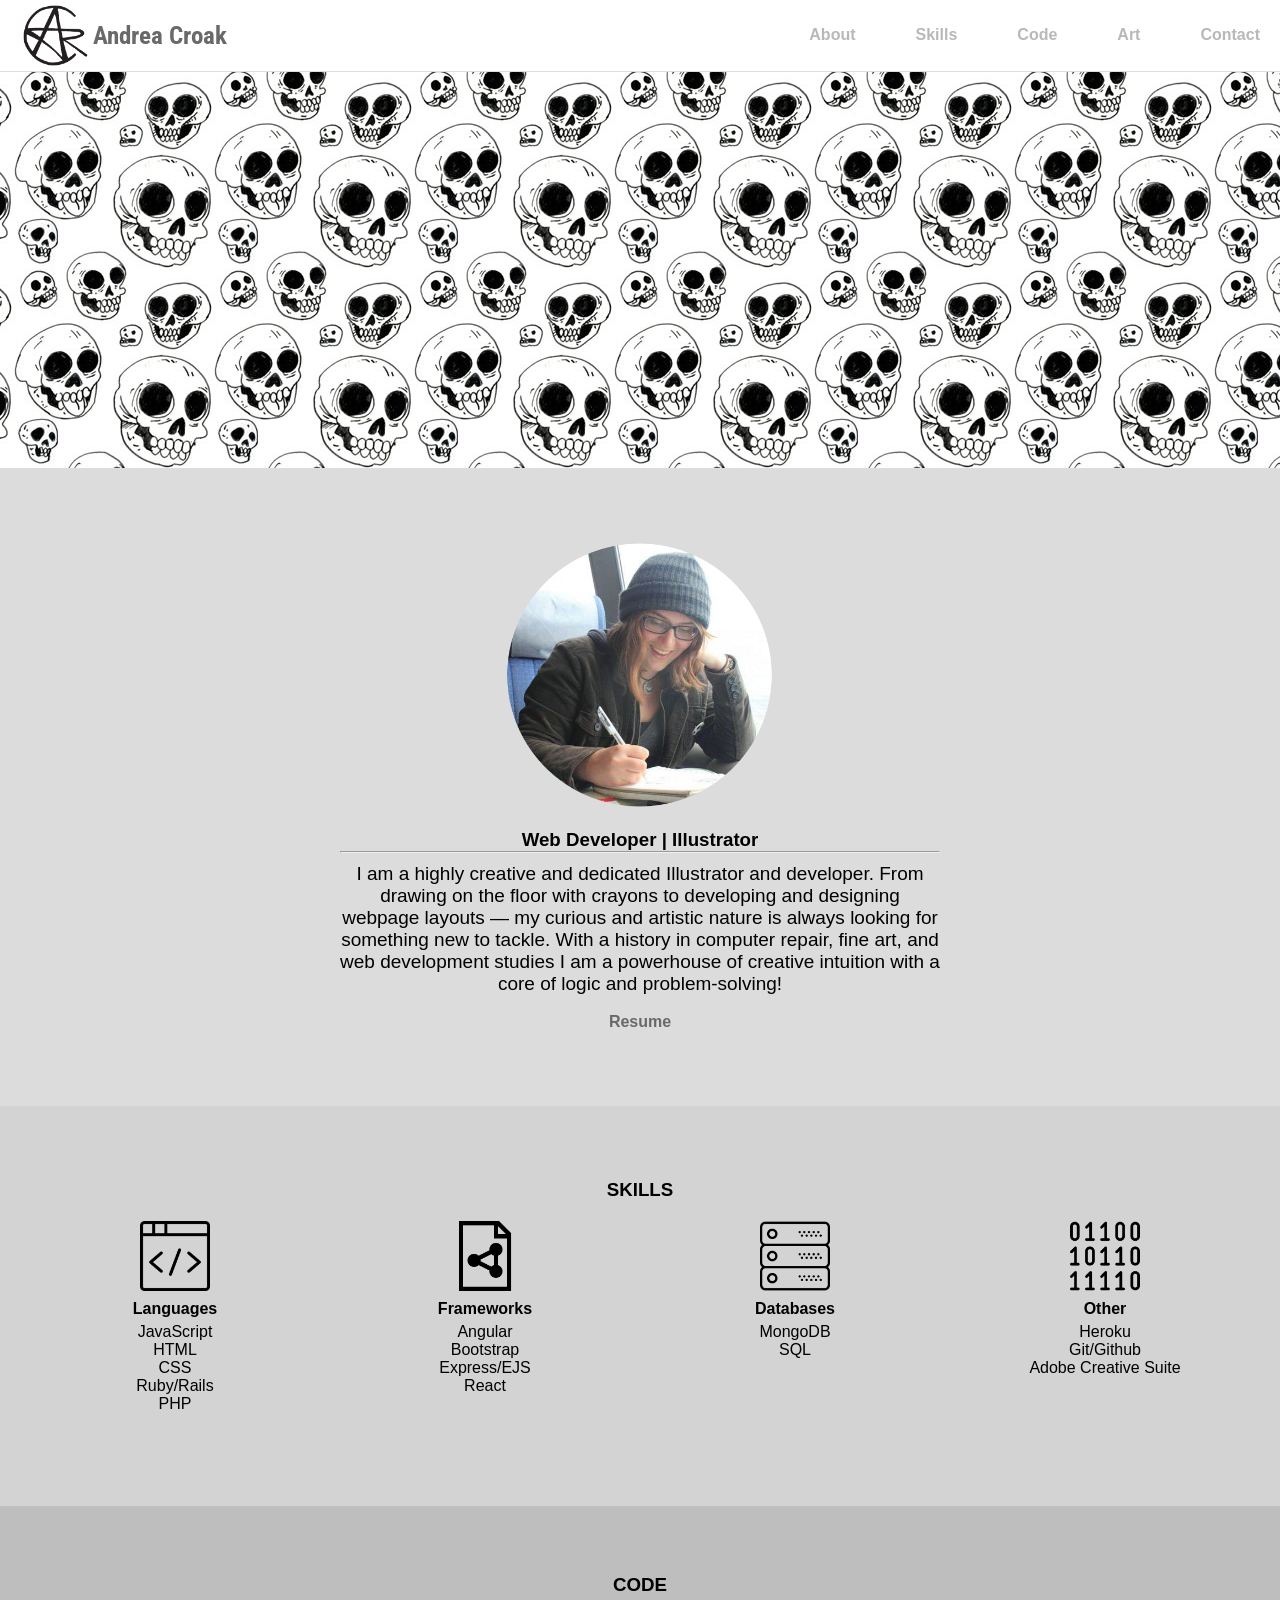
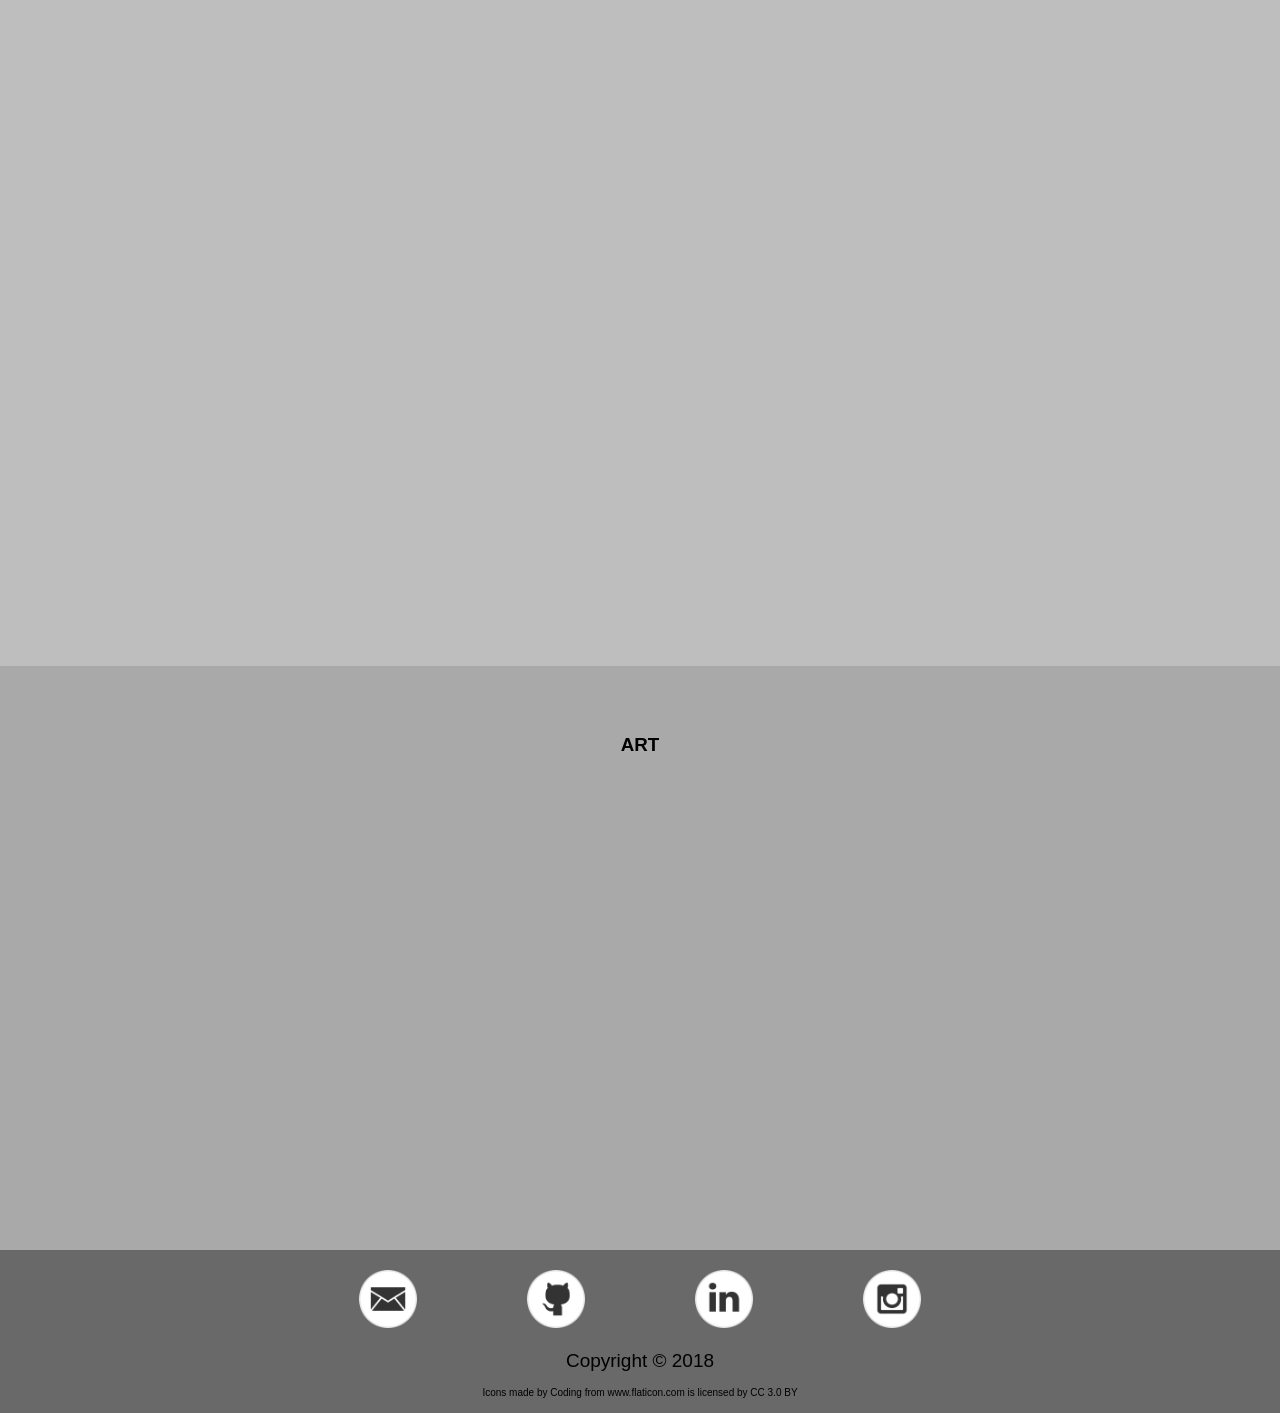
<file: index.html>
<!DOCTYPE html>
<html lang="en" dir="ltr">
  <head>
    <meta charset="utf-8">
    <link rel="shortcut icon" href="images/logo.png">
    <title>Andrea Croak</title>
    <link href="https://fonts.googleapis.com/css?family=Roboto+Condensed" rel="stylesheet">
    <link rel="stylesheet" href="https://unpkg.com/aos@next/dist/aos.css" />
    <script src="https://code.jquery.com/jquery-3.3.1.min.js" integrity="sha256-FgpCb/KJQlLNfOu91ta32o/NMZxltwRo8QtmkMRdAu8=" crossorigin="anonymous"></script>
    <script src="app.js"></script>
    <script src="https://unpkg.com/aos@next/dist/aos.js"></script>

    <link rel="stylesheet" href="css/main.css">
    <link rel="stylesheet" href="css/mobile.css">

  </head>
  <body>
    <div class="parent">
      <div class="navbar">
          <a href="#div2">
            <div class="logo flex-item">
              <img id="logo-img" src="images/logo.png" alt="logo" />
              <div class="">
                <ul>
                  <li><h1 id="logo-header">Andrea Croak</h1></li>
                </ul>
              </div>
            </div>
          </a>
          <div class="">

          </div>
        <div class="menu">
          <ul>
            <li><a href="#div3">About</a></li>
            <li><a href="#div4">Skills</a></li>
            <li><a href="#code">Code</a></li>
            <li><a href="#art">Art</a></li>
            <li><a href="#div7">Contact</a></li>
          </ul>
        </div>
      </div>
    </div>

    <div class="wrapper">

      <div class="categories welcome" id="div2">
        
      </div>

      <div class="categories" id="div3">
        <div class="sub3">
          <img src="images/doodler.png" alt="A picture of Andrea" class="profile-img">
          <br />
          <br />
          <h3>Web Developer | Illustrator</h3>
          <hr />
          <p class="about-descript">I am a highly creative and dedicated Illustrator and developer. From drawing on the floor with crayons to developing and designing webpage layouts — my curious and artistic nature is always looking for something new to tackle. With a history in computer repair, fine art, and web development studies I am a powerhouse of creative intuition with a core of logic and problem-solving!</p>
          <br />
          <h4><a href="docs/Final Resume.pdf" target="_blank" class="resume-link">Resume</a></h4>
        </div>
      </div>



      <div class="categories" id="div4">
        <div class="skills-header" id="skills">
          <h3>SKILLS</h3>
        </div>

          <div class="columns">
            <div class="sub4">
              <img src="images/skills_icons/coding.png" alt="Code Languages Icons">
              <h4>Languages</h4>
              <ul>
                <li>JavaScript</li>
                <li>HTML</li>
                <li>CSS</li>
                <li>Ruby/Rails</li>
                <li>PHP</li>
              </ul>
            </div>

            <div class="sub4" id="about">
              <img src="images/skills_icons/rdf-file.png" alt="Frameworks Icon">
              <h4>Frameworks</h4>
              <ul>
                <li>Angular</li>
                <li>Bootstrap</li>
                <li>Express/EJS</li>
                <li>React</li>
              </ul>
            </div>
            <div class="sub4">
              <img src="images/skills_icons/server.png" alt="Server Icon">
              <h4>Databases</h4>
              <ul>
                <li>MongoDB</li>
                <li>SQL</li>
              </ul>
            </div>
            <div class="sub4">
              <img src="images/skills_icons/binary-code.png" alt="Binary Icon">
              <h4>Other</h4>
              <ul>
                <li>Heroku</li>
                <li>Git/Github</li>
                <li>Adobe Creative Suite</li>
              </ul>
            </div>
          </div>
      </div>

      <div class="section-title" id="code">
        <h3>CODE</h3>
      </div>
      <div class="categories" id="div5">

        <div class="sub5" data-aos="zoom-in">
          <img src="images/code_imgs/blackjack.jpg" alt="">
          <h4>jack black blackjack</h4>
          <a href="https://acroak.github.io/blackjack/index.html" target="_blank"><h5>live</h5></a>
          <a href="https://github.com/acroak/acroak.github.io/tree/master/blackjack" target="_blank"><h5>code</h5></a>
        </div>

        <div class="sub5" data-aos="zoom-in" id="code-modal-2">
          <img src="images/code_imgs/folium.jpg" alt="">
          <h4>folium</h4>
          <a href="https://serene-mountain-45563.herokuapp.com/plants" target="_blank"><h5>live</h5></a>
          <a href="https://github.com/acroak/acroak.github.io/tree/master/folium" target="_blank"><h5>code</h5></a>
        </div>
        <div class="sub5" data-aos="zoom-in" id="code-modal-3">
          <img src="images/code_imgs/rentr.jpg" alt="">
          <h4>rentr</h4>
          <a href="https://mighty-bayou-92141.herokuapp.com/" target="_blank"><h5>live</h5></a>
          <a href="https://github.com/acroak/acroak.github.io/tree/master/rentr" target="_blank"><h5>code</h5></a>
        </div>
        <div class="sub5" data-aos="zoom-in" id="code-modal-4">
          <img src="images/code_imgs/tictactoe.jpg" alt="">
          <h4>tic tac toe</h4>
          <a href="https://acroak.github.io/tic_tac_toe/index.html" target="_blank"><h5>live</h5></a>
          <a href="https://github.com/acroak/acroak.github.io/tree/master/tic_tac_toe" target="_blank"><h5>code</h5></a>
        </div>
      </div>

      <div class="section-title" id='art'>
        <h3>ART</h3>
      </div>
      <div class="categories" id="div6">
        <div class="sub6" data-aos="zoom-in">
          <img src="images/art_imgs/inktober_modal/CorruptWizard_Insta.jpg" alt="">
          <h4>inktober</h4>
          <h5 id="open-art-modal-1">more</h5>
        </div>
          <div class="modal" id="art-modal-1">
            <div id="modal-textbox">
              <div class="close-btn">
                <a id="close-1" href="#">X</a>
              </div>
              <h1>Inktober</h1>
              <div class="container">
                <div class="carousel-container">
                  <!-- previous button -->
                  <div class="carousel-button previous1">
                    <!-- from linearicons icon font -->
                    <span><h2><</h2> </span>

                  </div>
                  <!-- images -->
                  <div class="carousel1-images">
                    <img src="images/art_imgs/inktober_modal/CorruptWizard_Insta.jpg" alt="Corrupt Wizard">
                    <img src="images/art_imgs/inktober_modal/RakashaSorceror_Insta.jpg" alt="Rakasha Sorceror">
                    <img src="images/art_imgs/inktober_modal/Screen Shot 2018-08-21 at 2.04.03 PM.png" alt="Orc Shaman">
                    <img src="images/art_imgs/inktober_modal/Screen Shot 2018-08-21 at 2.04.27 PM.png" alt="Ratkin Witch">
                    <img src="images/art_imgs/inktober_modal/Screen Shot 2018-08-21 at 2.05.01 PM.png" alt="Kenku Mystic">
                    <img src="images/art_imgs/inktober_modal/Screen Shot 2018-08-21 at 2.05.15 PM.png" alt="Gnoll Wizard">
                    <img src="images/art_imgs/inktober_modal/Screen Shot 2018-08-21 at 2.05.33 PM.png" alt="Dragon Born Barbarian">

                  </div>
                  <!-- next button -->
                  <div class="carousel-button next1">
                    <!-- from linearicons icon font -->
                    <span><h2>></h2> </span>
                  </div>
                </div>
              </div> <!--end carousel container -->
            </div> <!-- end modal text box -->
          </div> <!-- end art-modal-1 -->
        <div class="sub6" data-aos="zoom-in">
          <img src="images/art_imgs/traditional_modal/owl_insta.jpg" alt="">
          <h4>Traditional</h4>
          <h5 id="open-art-modal-2">more</h5>
        </div>
        <div class="modal" id="art-modal-2">
          <div id="modal-textbox">
            <div class="close-btn">
              <a id="close-2" href="#">X</a>
            </div>
            <h1>traditional</h1>
            <!-- CAROUSEL -->
            <div class="container">
              <div class="carousel-container">
                <!-- previous button -->
                <div class="carousel-button previous2">
                  <span><h2><</h2> </span>

                </div>
                <!-- images -->
                <div class="carousel2-images">
                  <img src="images/art_imgs/traditional_modal/owl_insta.jpg" alt="Barred Owl">
                  <img src="images/art_imgs/traditional_modal/Screen Shot 2018-08-21 at 2.07.49 PM.png" alt="pigeon painting">
                  <img src="images/art_imgs/traditional_modal/Screen Shot 2018-08-21 at 12.29.30 PM.png" alt="tri-clops">
                  <img src="images/art_imgs/traditional_modal/Woody_Insta.jpg" alt="Woody the Greyhound">
                  <img src="images/art_imgs/traditional_modal/XmasTurkey17_Insta.jpg" alt="Turkey">
                </div>
                <!-- next button -->
                <div class="carousel-button next2">
                  <span><h2>></h2> </span>
                </div>
              </div>
            </div> <!--end carousel container -->
          </div>
        </div>
        <div class="sub6" data-aos="zoom-in">
          <img src="images/art_imgs/creepy_modal/Screen Shot 2018-08-21 at 2.08.04 PM.png" alt="">
          <h4>creepy creatures</h4>
          <h5 id="open-art-modal-3">more</h5>
        </div>
      </div>
      <div class="modal" id="art-modal-3">
        <div id="modal-textbox">
          <div class="close-btn">
            <a id="close-3" href="#">X</a>
          </div>
          <h1>Creatures</h1>
          <!-- CAROUSEL -->
          <div class="container">
            <div class="carousel-container">
              <!-- previous button -->
              <div class="carousel-button previous3"
                <span><h2><</h2> </span>

              </div>
              <!-- images -->
              <div class="carousel3-images">
                <img src="images/art_imgs/creepy_modal/Screen Shot 2018-08-21 at 2.08.04 PM.png" alt="clay creature">
                <img src="images/art_imgs/creepy_modal/Screen Shot 2018-08-21 at 2.08.16 PM.png" alt="clay creatures">
                <img src="images/art_imgs/creepy_modal/Screen Shot 2018-08-21 at 12.29.49 PM.png" alt="clay creatures">
              </div>
              <!-- next button -->
              <div class="carousel-button next3">
                <!-- from linearicons icon font -->
                <span><h2>></h2> </span>
              </div>
            </div>
          </div> <!--end carousel container -->
        </div>
      </div>

      <div class="social-nav" id="div7">
        <ul class="contact-info social-menu">
          <li class="social-icon">
            <a href="mailto:acroak@live.com">
              <img src="images/social_icons/if_email_mail_envelope_send_message_1011336.png" alt="Email Icon" id="email-icon"/>
            </a>
          </li>
          <li class="social-icon">
            <a href="https://github.com/acroak" target="_blank">
              <img src="images/social_icons/if_github_social_media_logo_1221583.png" alt="GitHub icon" id="github-icon">
            </a>
          </li>
          <li class="social-icon">
            <a href="https://www.linkedin.com/in/andreacroak/" target="_blank">
              <img src="images/social_icons/if_online_social_media_linked_in_734383.png" alt="LinkedIn Icon" id="linkedin-icon">
            </a>
          </li>
          <li class="social-icon">
            <a href="https://www.instagram.com/arcroak/?hl=en" target="_blank">
              <img src="images/social_icons/if_instagram_online_social_media_734394.png" alt="Instagram Icon" id="instagram-icon">
            </a>
          </li>
        </ul>
      </div>
      <div class="categories" id="img-source">
        <div class="">
          <p>Copyright &copy; 2018</p>
        </div>
      </div>
      <div class="categories" id="img-source">
        <div> Icons made by <a href="https://www.flaticon.com/authors/vitaly-gorbachev" title="Coding">Coding</a> from <a href="https://www.flaticon.com/"     title="Flaticon">www.flaticon.com</a> is licensed by <a href="http://creativecommons.org/licenses/by/3.0/"     title="Creative Commons BY 3.0" target="_blank">CC 3.0 BY</a></div>
      </div>
    </div> <!-- CLOSE WRAPPER -->
    <script>
      AOS.init();
    </script>
  </body>
</html>
</file>
<file: css/main.css>
* {
box-sizing: border-box;
margin: 0;
padding: 0;
font-family: 'Helvetica', sans-serif;
}
/* -------------------------------------------------DIV1/ NAV-----------------*/

#logo-img{
  max-width: 100px;
  max-height: 100px;
  margin-left: 5%;
  padding: 5px;
}

#logo-header{
  font-family: 'Roboto Condensed', sans-serif;
  color: rgb(105,105,105);
  align-items: left;
  display: inline;
  x: 20%;
}
#logo-header:hover{
  color: black;
}

a {
color: rgba(130,130,130,.57);
text-decoration: none;
}

li :hover{
  color: rgb(105,105,105);
}

.wrapper {
padding-top: 94px;
max-width: 100%;
margin: 0 auto;
display: flex;
flex-direction: column;
}
.parent {
position: fixed;
top: 0;
left: 0;
margin: auto;
width: 100%;
border-bottom: 1px solid #ddd;
z-index: 3;
}
.categories {
  display: flex;
  align-items: center;
  height: auto;
}

.navbar {
display: flex;
justify-content: space-between;
background-color: #fff;
font-family: 'Roboto Condensed', sans-serif;
}

.menu {
display: flex;
align-items: center;
font-family: 'Roboto Condensed', sans-serif;
}

.menu ul {
display: flex;
justify-content: flex-end;
align-items: center;
list-style: none;
}

.menu li {
padding: 20px;
margin-left: 20px;
font-size: 16px;
font-weight: bold;
}
.section-title{
  text-align: center;
  font-family: font-family: 'Roboto Condensed', sans-serif;
  padding: 15px;
}
.flex-item {
    display:flex;
    align-items: center;
    width: 350px;
}
.flex-item ul{
  list-style: none;
}
/* -------------------------------------------------DIV2/ WALLPAPER-----------*/

#div2{
  background-image: url(../images/patternsm.jpg);
  flex-direction: row;
  height: 400px;
}
  .welcome{
    text-align: center;
  }
  .sub2{

  }
  .profile-img{
    border-radius: 100%;
    max-heigth: 45%;
    max-width: 45%;
  }
  .about-descript{
    padding-top: 10px;
  }

/* -------------------------------------------------DIV3/ ABOUT---------------*/

#div3{
  background-color: Gainsboro;
  height: auto;
  padding-top: 75px;
  padding-bottom: 75px;
}
  .skills-header{
    text-align: center;
    background-color: LightGray;
  }
  .sub3{
    max-width: 600px;
    text-align: center;
    margin: 0 auto;
  }
  .columns{
    display: flex;
    padding: 20px;
  }
  .resume-link{
    color: #696969;
  }
  .resume-link:hover{
    color: #91B59B;
  }
  p{
    font-size: 19px;
  }
/* -------------------------------------------------DIV4/ SKILLS--------------*/
#div4{
  background-color: LightGray;
  flex-direction: column;
  justify-content: center;
  height: 400px;
}
  .sub4{
    flex-direction: row;
    text-align: center;
    width: 33%;
    padding: 0px 15px;
  }
  .sub4 ul {
    list-style: none;
  }
  .sub4 img {
    max-width: 25%;
    max-width: 25%;
  }
  .sub4 h4 {
    padding: 5px;
  }
/* -------------------------------------------------DIV5/ CODE--------------*/

#code {
  background-color: #BEBEBE;
  padding-top: 94px;
}
#div5{
  background-color: #BEBEBE;
  flex-wrap: wrap;
  justify-content: center;
  padding-left: 15px;
  padding-right: 15px;
}
  .sub5, .sub6{
    flex-direction: row;
    text-align: center;
    width: 33%;
    padding-bottom: 25px;
  }
  .sub5 a, .sub6 a {
    color: #696969;
    font-variant: small-caps;
    font-size: 25px;
  }
  .sub6 h5{
    font-size: 20px;
    color: #696969;
    font-variant: small-caps
  }
  .sub5 a:hover, .sub6 h5:hover{
    color: white;
  }
  .sub5 h4, .sub6 h4{
    font-variant: small-caps;
    padding-top: 5px;
    font-size: 30px;
  }

/* -------------------------------------------------DIV6/ ART-----------------*/
#art{
  background-color: DarkGray;
  padding-top: 94px;
}
#div6{
  background-color: DarkGray;
  flex-wrap: wrap;
  align-content: space-between;
  justify-content: center;
  padding-left: 15px;
  padding-right: 15px;
  padding-bottom: 25px;
}
  .sub6{
    flex-direction: row;
    text-align: center;
    justify-content: space-between;
    width: 33%;
  }
  .sub6 img{
    max-width: 75%;
  }
/* -------------------------------------------------DIV7/ Footer--------------*/
#div7, #img-source{
  background-color: #696969;
  text-align: center;
  justify-content: center;
  font-size: 10px;
}
    #img-source{
      padding-bottom: 15px;
    }
    #img-source a{
      color: black;
    }
    .social-nav {
    display: flex;
    justify-content: center;
    font-family: 'Roboto Condensed', sans-serif;
    }

    .social-menu {
    display: flex;
    align-items: center;
    font-family: 'Roboto Condensed', sans-serif;
    }

    .social-menu ul {
    display: flex;
    align-items: center;
    list-style: none;
    }

    .social-menu li {
    padding: 20px;
    font-weight: bold;
    list-style: none;
    }

    .social-icon img{
      max-width: 50%;
      max-height: 50%;
    }
/* -------------------------------------------------MODAL-------------------- */
.modal {
	background-color: rgba(0,0,0,0.4);
	position: fixed;

	top: 0;
	left: 0;
	height: 100%;
	width: 100%;
	z-index: 1;
	overflow: auto;
}
#art-modal-1{
  display: none;
}
#art-modal-2{
  display: none;
}
#art-modal-3{
  display: none;
}

#modal-textbox {
	background-color: white;
	height: auto;
	width: auto;
  max-width: 70%;
	border-radius: 2px;
	margin: 150px auto;
	box-shadow: 0 2px 2px rgba(0, 0, 0, 0.2);

}
#modal-textbox h1{
  text-align: center;
}
.close-btn{
  padding: 10px;
  font-size: 40px;
}
.close-btn:hover{
  text-shadow: 4px 4px 8px #91B59B;
  color: #91B59B;
}
/* -------------------------------------------------CAROUSEL----------------- */
.container{
  display: flex;
  justify-content: center;
}
.carousel-container {
  width: 70%;
  display: flex;
  justify-content: space-around;
  padding: 15px;
}
.carousel1-images, .carousel2-images, .carousel3-images {
  width: 80%;
  background: white;
  padding: 10px;
  border-radius: 10px;
  box-sizing: border-box;
  border: 2px solid #696969;
}
.carousel1-images img, .carousel2-images img, .carousel3-images img {
  width: 100%;
  border-radius: 10px;
  display: none;
}
.carousel-images1 img:first-of-type, .carousel-images2 img:first-of-type, .carousel-images3 img:first-of-type {
  display: block;
}
.carousel-button {
  align-self: center;
  background: #696969;
  color: white;
  padding: 10px;
  border-radius: 50%;
  text-align: center;

}
.carousel-button:hover {
  cursor: pointer;
  background: DarkGray;
  color: white;
}
</file>
<file: css/mobile.css>
/* Extra small devices (phones, 600px and down) */
@media only screen and (max-width: 600px) {
    /* * {color: red;} */
    .flex-item{
      width: 75%;
    }
    #logo-img{
      max-width: 50px;
      max-height: 50px;
    }
    #logo-header{
      font-size: 15px;
    }
    .menu li {
    padding: 5px;
    margin-left: 5px;
    font-size: 15px;
    font-weight: bold;
    }
    .wrapper{
      padding-top: 45px;
    }
    #div3{
      padding-top: 35px;
      padding-bottom: 35px;
    }
    .sub3{
      max-width: 75%;
    }
    #div4{
      padding-top: 25px;
      height: auto;
    }
    .sub4{
      margin: 0 auto;
    }
    .sub4 ul{
      padding-bottom: 10px;
    }
    .columns{
      text-align: center;
      display: flex;
      flex-direction: column;
    }
    .sub4 img{
      max-width: 25%;
    }
    #code, #art{
      padding: 45px;
    }
    .sub5, .sub6{
      flex-direction: row;
      text-align: center;
      /* justify-content: space-between; */
      width: 100%;
      padding-bottom: 25px;
      /* border: 2px solid green; */
    }
    .sub5 img{
      max-width: 75%;
    }
    .sub6 img{
      max-width: 75%;
    }

}

/* Small devices (portrait tablets and large phones, 600px and up) */
@media only screen and (min-width: 600px) {
    /* * {color: green;} */
    .flex-item{
      width: 75%;
    }
    #logo-img{
      max-width: 75px;
      max-height: 75px;
    }
    #logo-header{
      font-size: 25px;
    }
    .menu li {
    padding: 10px;
    margin-left: 10px;
    font-size: 19px;
    font-weight: bold;
    }
    .wrapper{
      padding-top: 68px;
    }
    .sub3{
      max-width: 75%;
    }
    .sub4 img{
      max-width: 35%;
    }
    .section-title{
      padding: 10px;
    }
    #code, #art{
      padding: 68px;
    }
    .sub5, .sub6{
      flex-direction: row;
      text-align: center;
      /* justify-content: space-between; */
      width: 100%;
      padding-bottom: 25px;
      /* border: 2px solid green; */
    }
    .sub5 img{
      max-width: 75%;
    }
    .sub6 img{
      max-width: 75%;
    }
    .social-icon img{
      max-width: 45%;
      max-height: 45%;
    }
}

/* Medium devices (landscape tablets, 768px and up) */
@media only screen and (min-width: 768px) {
    /* * {color: blue;} */
    .menu li {
    padding: 10px;
    margin-left: 10px;
    font-size: 20px;
    font-weight: bold;
    }
    .flex-item{
      width: 75%;
    }
}

/* Large devices (laptops/desktops, 992px and up) */
@media only screen and (min-width: 992px) {
    /* * {color: orange;} */
    .flex-item{
      width: 350px;
    }
    .menu li {
    padding: 20px;
    margin-left: 20px;
    font-size: 16px;
    font-weight: bold;
    }
    .sub3{
      max-width: 600px;
      text-align: center;
      margin: 0 auto;
    }
    .columns{
      display: flex;
      padding: 20px;
    }
    .sub4 img {
      max-width: 25%;
      max-width: 25%;
    }
    .sub5, .sub6{
      flex-direction: row;
      text-align: center;
      width: 33%;
      padding-bottom: 25px;
    }
    .sub5 img, .sub6 img{
      max-width: 75%;
    }
}

/* Extra large devices (large laptops and desktops, 1200px and up) */
@media only screen and (min-width: 1200px) {
    /* * {color: pink;} */
}
</file>
